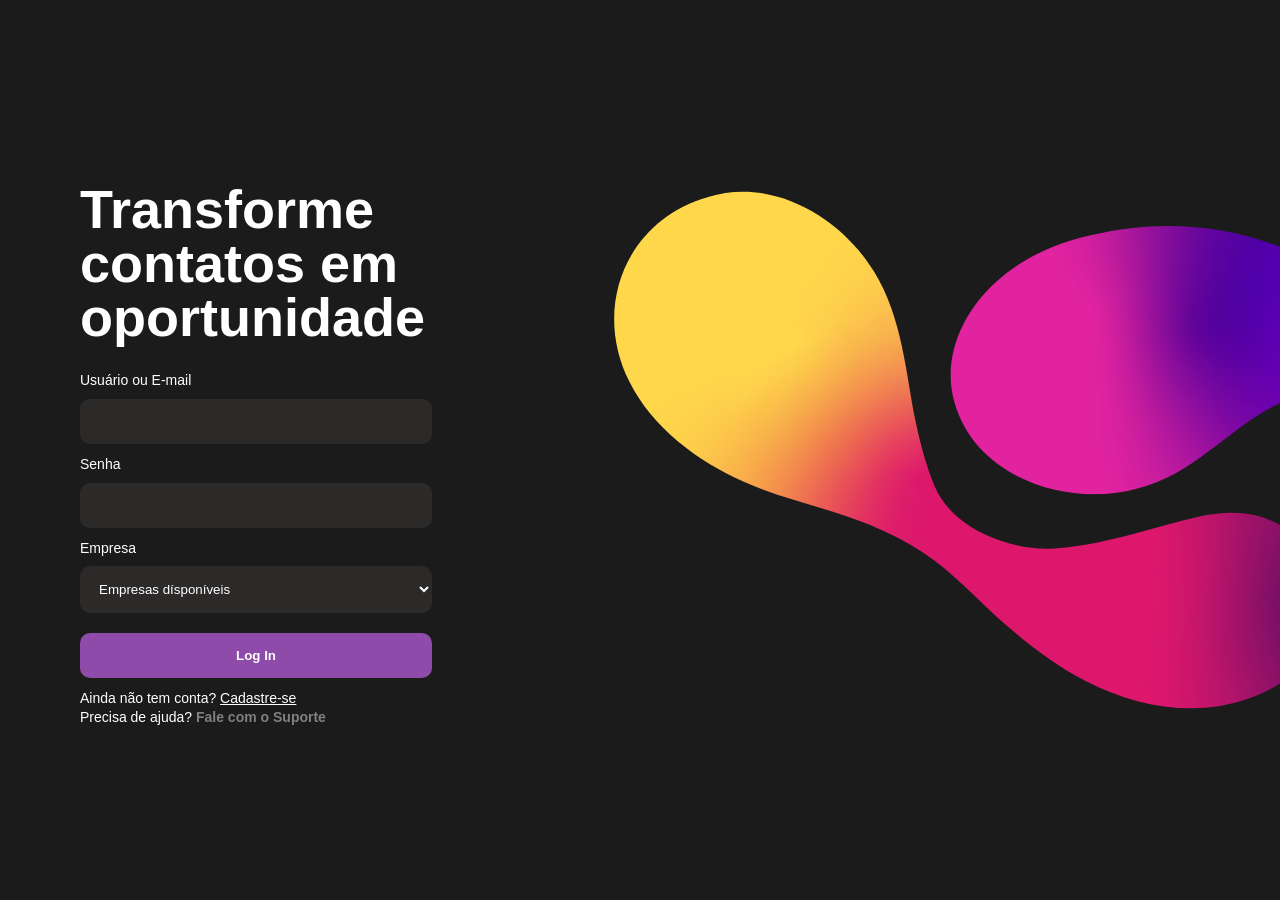
<file: codigo-fonte/pages/index.html>
<!DOCTYPE html>
<html>
    <head>
        <meta charset="utf-8">
        <meta name="viewport" content="width=device-width, initial-scale=1.0">
        <title>LeadFlow</title>
        <meta name="description" content="CRM para micro e pequenos empreendedores">
        <meta name="author" content="Lucas Toth e Hylbert Honorato">
        <meta name="keyword" content="crm, lead, vendas">
        <link rel="stylesheet" href="../styles/base.css">
        <link rel="stylesheet" href="../styles/components.css">
        <link rel="stylesheet" href="../styles/pages.css">
        <link rel="stylesheet" href="../styles/responsive.css">
        <script src="../scripts/login.js" defer></script>
        <script src="../scripts/suporte.js" defer></script>
    </head>

    <body>
            <div class="login_container">
                <h1>Transforme
                    contatos em
                    oportunidade</h1> <br>
                <br>
                <label>Usuário ou E-mail</label> <br>
                <input class="form_field" type="text" id="loginUsuario" maxlength="30" required>
                
                <label>Senha</label> <br>
                <input class="form_field" type="password" id="loginSenha" maxlength="20" required> 

                <label>Empresa</label><br>
                <select id="selectEmpresa" class="form_field" required>
                    <option value="" disabled selected hidden>Empresas dísponíveis</option>
                    <option>LeadFlow</option>
                </select>
                
                <button class="login_button" onclick="login()">Log In</button>    

                <p class="cadastre-se">
                Ainda não tem conta? <a href="cadastro.html">Cadastre-se</a>
                </p><br>

                <p class="support_text">
                    Precisa de ajuda?
                    <span onclick="abrirModalSuporte()">
                       Fale com o Suporte
                    </span>
                </p>
                    
            </div>

            <div class="hero_container">
                <img class="hero_image" src="../assets/hero.svg" alt="Imagem do logo do LeadFlow">
            </div>

            <div id="modalSuporte" class="modal">
                <div class="modal_content">

                    <div class="support_icon">
                        💬
                    </div>

                    <h2 id="tituloSuporte">Fale com o Suporte</h2>
                    <p id="subtituloSuporte" class="modal_subtitle">
                        Envie sua dúvida, problema ou sugestão.
                    </p>

                    <label>Nome</label>
                    <input class="form_field" id="suporteNome" type="text" placeholder="Seu nome">

                    <label>E-mail</label>
                    <input class="form_field" id="suporteEmail" type="email" placeholder="Seu e-mail">

                    <label>Tipo</label>
                    <select class="form_field" id="suporteTipo">
                        <option value="">Selecione um tipo</option>
                        <option>Dúvida</option>
                        <option>Problema</option>
                        <option>Sugestão</option>
                        <option>Feedback</option>
                    </select>

                    <label>Descrição</label>
                    <textarea class="form_field" id="suporteMensagem" placeholder="Descreva sua Solicitação" maxlength="500"></textarea>

                    <span id="contadorMensagem">
                        0/500
                    </span>

                    <div class="modal_actions">
                        <button class="btn_cancelar" onclick="fecharModalSuporte()">Cancelar</button>
                        <button class="btn_enviar" onclick="enviarSuporte()">Enviar</button>
                    </div>

                </div>
            </div>

            <div id="modalFeedback" class="modal">
               <div class="modal_content">

                  <h2 id="modalFeedbackTitulo"></h2>

                  <p id="modalFeedbackMensagem"></p>

                  <button onclick="fecharModalFeedback()">
                     OK
                  </button>

                </div>
            </div>

    </body>
</html>
</file>
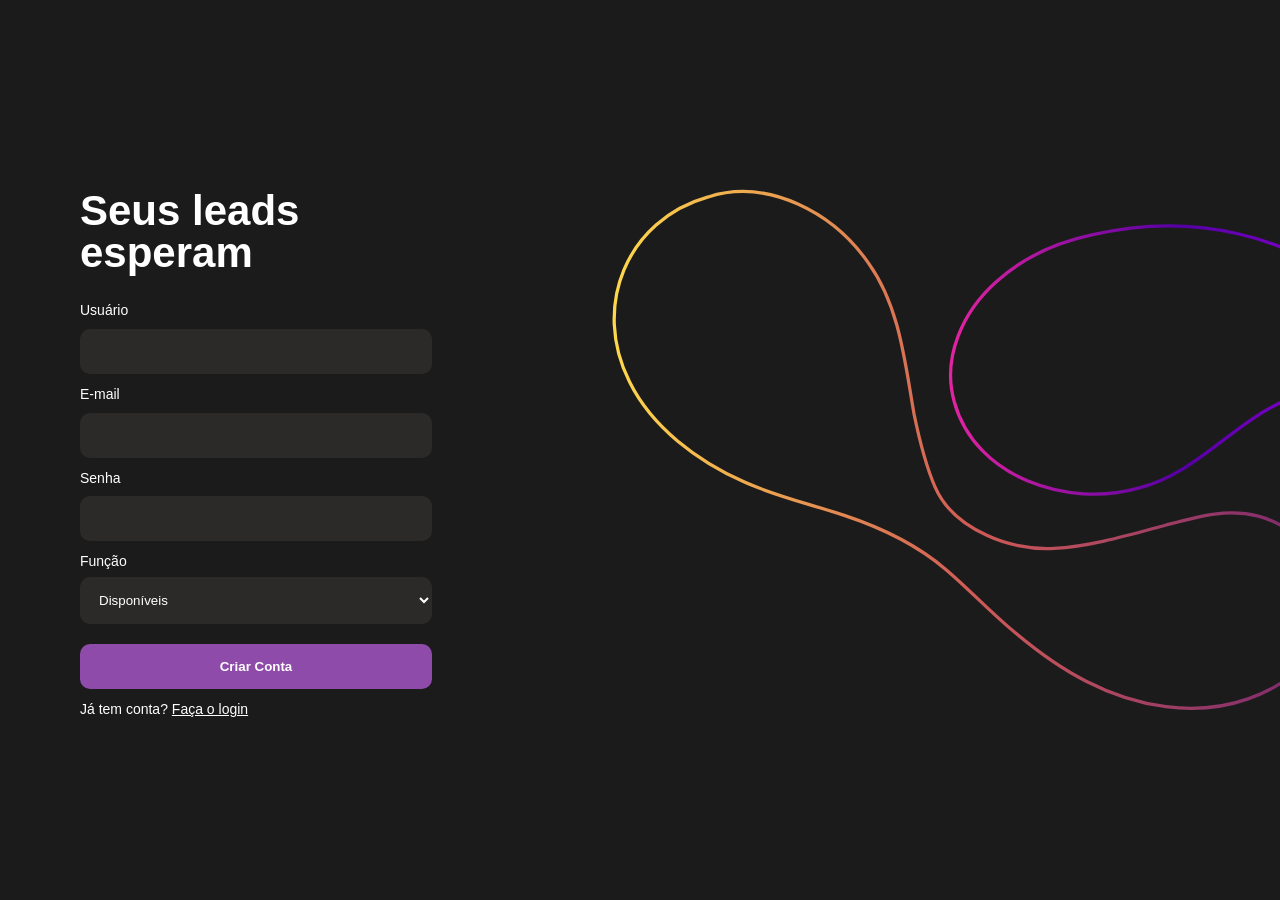
<file: codigo-fonte/pages/cadastro.html>
<!DOCTYPE html>
<html lang="pt-BR">
    <head>
        <meta charset="UTF-8">
        <meta name="viewport" content="width=device-width, initial-scale=1.0">
        <title>Cadastro LeadFlow</title>
        <link rel="stylesheet" href="../styles/base.css">
        <link rel="stylesheet" href="../styles/components.css">
        <link rel="stylesheet" href="../styles/pages.css">
        <link rel="stylesheet" href="../styles/responsive.css">
        <script src="../scripts/login.js" defer></script>
    </head>

    <body>

        <div class="login_container">
            <h1 class="cadastro_title">Seus leads esperam</h1><br><br>

            <label>Usuário</label><br>
            <input class="form_field" type="text" id="cadastroUsuario" maxlength="20">

            <label>E-mail</label><br>
            <input class="form_field" type="email" id="cadastroEmail" maxlength="30">

            <label>Senha</label><br>
            <input class="form_field" type="password" id="cadastroSenha" maxlength="20" minlength="6">

            <label>Função</label>
            <select class="form_field" id="cargo">
                <option value="" disabled selected hidden>Disponíveis</option>
                <option value="gestor">Gestor</option>
                <option value="vendedor">Vendedor</option>
                <option value="suporte">Suporte</option>
            </select>

            <div id="campoGestor" style="display: none;">
                <label>Crie uma Empresa</label><br>
                <input class="form_field" type="text" placeholder="Nome da empresa" id="empresa">
            </div>

            <button type="button" class="cadastro_button" onclick="cadastrar()">Criar Conta</button>

            <p class="entrar">
                Já tem conta? <a href="index.html">Faça o login</a>
            </p>
        </div>

        <div class="hero_container">
            <img class="hero_image" src="../assets/logo_vazada.svg" alt="Imagem do logo do LeadFlow">
        </div>

        <div id="modalFeedback" class="modal">
            <div class="modal_content">
                <h2 id="modalFeedbackTitulo"></h2>
                <p id="modalFeedbackMensagem"></p>
                <button onclick="fecharModalFeedback()">OK</button>
            </div>
        </div>
        
    </body>
</html>
</file>
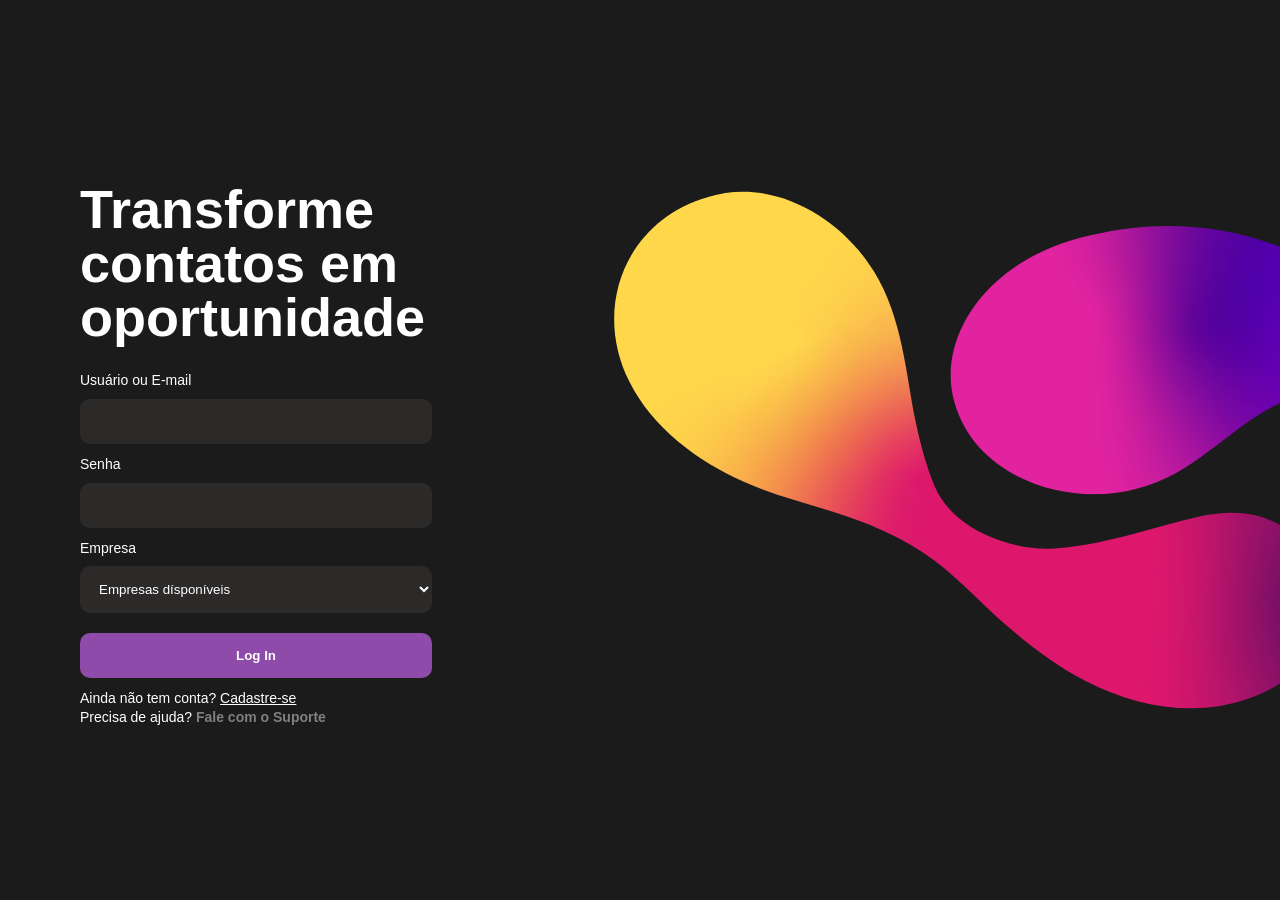
<file: codigo-fonte/pages/interacoes.html>
<!DOCTYPE html>
<html>
    <head>
        <meta charset="utf-8">
        <meta name="viewport" content="width=device-width, initial-scale=1.0">
        <title>LeadFlow — Interações</title>
        <link rel="stylesheet" href="../styles/base.css">
        <link rel="stylesheet" href="../styles/components.css">
        <link rel="stylesheet" href="../styles/pages.css">
        <link rel="stylesheet" href="../styles/responsive.css">
        <script src="../scripts/utils.js" defer></script>
        <script src="../scripts/interacoes.js" defer></script>
    </head>

    <body>
        <aside>
            <div class="logo_container">
                <img class="main_logo" src="../assets/logo_main.svg" alt="Logo LeadFlow">
            </div>

            <div class="user_options">
                <div class="user_profile">
                    <svg class="user_avatar" viewBox="0 0 48 48">
                        <path d="M20.534 24.07C20.6569 24.0175 20.7892 23.9903 20.9228 23.9898C21.0565 23.9893 21.1889 24.0156 21.3122 24.0672C21.4355 24.1188 21.5473 24.1945 21.6408 24.29C21.7344 24.3855 21.8078 24.4988 21.8568 24.6231C21.9058 24.7475 21.9294 24.8804 21.9262 25.014C21.9229 25.1477 21.8929 25.2793 21.8379 25.4011C21.7829 25.523 21.7041 25.6325 21.606 25.7234C21.508 25.8142 21.3927 25.8845 21.267 25.93C20.5985 26.1934 20.0248 26.6519 19.6205 27.2458C19.2162 27.8397 19 28.5415 19 29.26V31C19 31.2652 19.1054 31.5196 19.2929 31.7071C19.4804 31.8946 19.7348 32 20 32H28C28.2652 32 28.5196 31.8946 28.7071 31.7071C28.8946 31.5196 29 31.2652 29 31V29.353C29.0001 28.6115 28.7749 27.8874 28.3541 27.2768C27.9334 26.6662 27.337 26.1979 26.644 25.934C26.5175 25.8901 26.4012 25.8213 26.3018 25.7316C26.2024 25.6419 26.1221 25.5332 26.0655 25.4119C26.009 25.2905 25.9773 25.1591 25.9725 25.0253C25.9677 24.8916 25.9897 24.7582 26.0374 24.6331C26.0851 24.508 26.1574 24.3938 26.25 24.2972C26.3427 24.2006 26.4538 24.1235 26.5767 24.0706C26.6997 24.0177 26.832 23.9901 26.9659 23.9893C27.0998 23.9885 27.2324 24.0146 27.356 24.066C28.4276 24.4742 29.3499 25.1983 30.0006 26.1425C30.6514 27.0867 30.9999 28.2063 31 29.353V31C31 31.7956 30.6839 32.5587 30.1213 33.1213C29.5587 33.6839 28.7956 34 28 34H20C19.2044 34 18.4413 33.6839 17.8787 33.1213C17.3161 32.5587 17 31.7956 17 31V29.26C17.0001 28.1402 17.3373 27.0463 17.9676 26.1206C18.5978 25.195 19.4921 24.4805 20.534 24.07ZM24 14C25.0609 14 26.0783 14.4214 26.8284 15.1716C27.5786 15.9217 28 16.9391 28 18V20C28 21.0609 27.5786 22.0783 26.8284 22.8284C26.0783 23.5786 25.0609 24 24 24C22.9391 24 21.9217 23.5786 21.1716 22.8284C20.4214 22.0783 20 21.0609 20 20V18C20 16.9391 20.4214 15.9217 21.1716 15.1716C21.9217 14.4214 22.9391 14 24 14V14ZM24 16C23.4696 16 22.9609 16.2107 22.5858 16.5858C22.2107 16.9609 22 17.4696 22 18V20C22 20.5304 22.2107 21.0391 22.5858 21.4142C22.9609 21.7893 23.4696 22 24 22C24.5304 22 25.0391 21.7893 25.4142 21.4142C25.7893 21.0391 26 20.5304 26 20V18C26 17.4696 25.7893 16.9609 25.4142 16.5858C25.0391 16.2107 24.5304 16 24 16Z" fill="currentColor" />
                    </svg>
                </div>

                <div class="settings" onclick="abrirModalConfiguracoes()">
                    <img class="settings_icon" src="../assets/settings_icon.svg" alt="Configurações">
                </div>
            </div>

            <nav class="menu">
                <div class="menu_item" onclick="window.location.href='main.html'">
                    <img class="menu_icon" src="../assets/home_icon.svg" alt="Início">
                    <p>Início</p>
                </div>

                <div class="divider"></div>

                <div class="menu_item active_menu">
                    <img class="menu_icon" src="../assets/interactions_icon.svg" alt="Interações">
                    <p>Interações</p>
                </div>

                <div class="divider"></div>

                <div class="menu_item" id="logout" onclick="logout()">
                    <img class="menu_icon" src="../assets/logout_icon.svg" alt="Logout">
                    <p>Logout</p>
                </div>
            </nav>
        </aside>

        <main>
            <div class="main_header">
                <div class="greeting">
                    <h2>Todas as Interações</h2>
                </div>
            </div>

            <div class="search-bar">
                <div class="search_input_wrapper">
                    <img src="../assets/search_icon.svg" class="search_icon" alt="Buscar">
                    <input type="text" id="search_input" placeholder="Procurar Interação">
                </div>
            </div>

            <div class="main_dashboard">
                <table class="clients_table">
                    <thead>
                        <tr>
                            <th>
                                <label class="checkbox">
                                    <input type="checkbox" id="select_all_interacoes" class="checkbox_input">
                                    <span class="checkbox_custom"></span>
                                </label>
                            </th>
                            <th class="sortable" data-sort="titulo">Interação</th>
                            <th class="sortable" data-sort="cliente">Cliente</th>
                            <th class="sortable" data-sort="data">Data</th>
                            <th class="sortable" data-sort="canal">Canal</th>
                            <th>Descrição</th>
                            <th></th>
                        </tr>
                    </thead>
                    <tbody id="table_body_interacoes"></tbody>
                </table>
            </div>
        </main>

        <!-- MODAIS REUTILIZADOS -->
        <div id="modalFeedback" class="modal">
            <div class="modal_content">
                <h2 id="modalFeedbackTitulo"></h2>
                <p id="modalFeedbackMensagem"></p>
                <button onclick="fecharModalFeedback()">OK</button>
            </div>
        </div>

        <div id="modalConfiguracoes" class="modal">
            <div class="modal_content">
                <h2>Configurações</h2>
                <button onclick="abrirModalSenha()">Alterar Senha</button>
                <button onclick="excluirConta()">Excluir Conta</button>
                <button onclick="fecharModalConfiguracoes()">Fechar</button>
            </div>
        </div>

        <div id="modalSenha" class="modal">
            <div class="modal_content">
                <h2>Alterar Senha</h2>
                <input type="password" id="senhaAtual" placeholder="Senha Atual">
                <input type="password" id="novaSenha" placeholder="Nova senha">
                <input type="password" id="confirmarSenha" placeholder="Confirmar nova senha">
                <button onclick="alterarSenha()">Salvar</button>
                <button onclick="fecharModalSenha()">Cancelar</button>
            </div>
        </div>

        <div id="modalConfirmarConta" class="modal">
            <div class="modal_content">
                <h2>Excluir conta?</h2>
                <p>Esta ação não pode ser desfeita.</p>
                <button id="btnConfirmarExcluirConta" onclick="confirmarExclusaoConta()">Excluir</button>
                <button onclick="fecharModalConfirmarConta()">Cancelar</button>
            </div>
        </div>

        <div id="modalVerInteracao" class="modal">
            <div class="modal_content">
                <div class="cliente_view_header">
                    <h2 id="interacaoModalTitulo"></h2>
                    <button class="modal_close_btn" onclick="fecharModalVerInteracao()">✕</button>
                </div>
                <div class="cliente_view_meta">
                    <span class="muted" id="interacaoModalCanal"></span>
                    <span class="muted">•</span>
                    <span class="muted" id="interacaoModalData"></span>
                </div>
                <div class="cliente_view_descricao">
                    <p id="interacaoModalDescricao"></p>
                </div>
                <div class="cliente_view_actions">
                    <button class="btn_danger" onclick="excluirInteracaoAtual()">Excluir Interação</button>
                    <button class="btn_purple" onclick="abrirEdicaoInteracao()">Editar Interação</button>
                    <button class="btn_purple" onclick="fecharModalVerInteracao()">Voltar</button>
                </div>
            </div>
        </div>

        <div id="modalConfirmarInteracao" class="modal">
            <div class="modal_content">
                <h2>Excluir interação?</h2>
                <p>Esta ação não pode ser desfeita.</p>
                <button id="btnConfirmarExcluirInteracao" onclick="confirmarExclusaoInteracao()">Excluir</button>
                <button onclick="fecharModalConfirmarInteracao()">Cancelar</button>
            </div>
        </div>

        <div id="modalEditarInteracao" class="modal">
            <div class="modal_content">
                <h2>Editar Interação</h2>
                <input type="text" id="editInteracaoTitulo" placeholder="Título">
                <div class="modal_field">
                    <label>Canal</label>
                    <div class="select_wrapper">
                        <select id="editInteracaoCanal">
                            <option value="whats">WhatsApp</option>
                            <option value="telefone">Telefone</option>
                            <option value="email">E-mail</option>
                            <option value="pessoalmente">Pessoalmente</option>
                        </select>
                    </div>
                </div>
                <div class="modal_field">
                    <label>Data</label>
                    <div class="date_selects">
                        <div class="select_wrapper"><select id="diaEditInteracao"></select></div>
                        <div class="select_wrapper"><select id="mesEditInteracao"></select></div>
                        <div class="select_wrapper"><select id="anoEditInteracao"></select></div>
                    </div>
                </div>
                <textarea id="editInteracaoDescricao" placeholder="Descrição"></textarea>
                <button onclick="salvarEdicaoInteracao()">Salvar</button>
                <button onclick="fecharModalEditarInteracao()">Cancelar</button>
            </div>
        </div>

    </body>
</html>
</file>
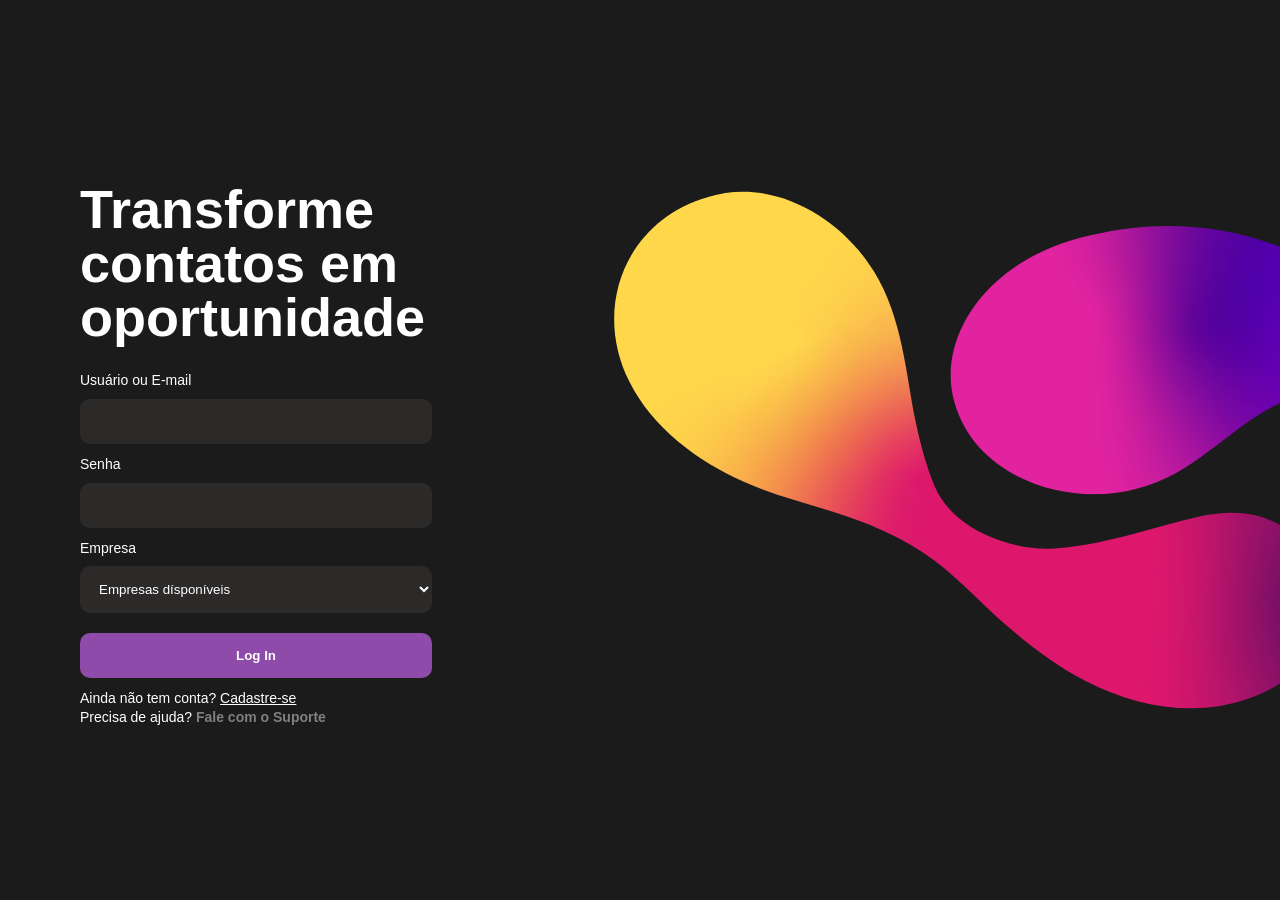
<file: codigo-fonte/pages/main.html>
<!DOCTYPE html>
<html>
    <head>
        <meta charset="utf-8">
        <meta name="viewport" content="width=device-width, initial-scale=1.0">
        <title>LeadFlow</title>
        <meta name="description" content="CRM para micro e pequenos empreendedores">
        <meta name="author" content="Lucas Toth e Hylbert Honorato">
        <meta name="keyword" content="crm, lead, vendas">
        <link rel="stylesheet" href="../styles/base.css">
        <link rel="stylesheet" href="../styles/components.css">
        <link rel="stylesheet" href="../styles/pages.css">
        <link rel="stylesheet" href="../styles/responsive.css">
        <script src="../scripts/dashboard.js" defer></script>
        <script src="../scripts/utils.js" defer></script>
    </head>

    <body>
            <aside>
                <div class="logo_container">
                    <img class="main_logo" src="../assets/logo_main.svg" alt="Imagem do logo do LeadFlow">
                </div>

                <div class="user_options">
                    <div class="user_profile">
                            <svg class="user_avatar" viewBox="0 0 48 48">
                                <path d="M20.534 24.07C20.6569 24.0175 20.7892 23.9903 20.9228 23.9898C21.0565 23.9893 21.1889 24.0156 21.3122 24.0672C21.4355 24.1188 21.5473 24.1945 21.6408 24.29C21.7344 24.3855 21.8078 24.4988 21.8568 24.6231C21.9058 24.7475 21.9294 24.8804 21.9262 25.014C21.9229 25.1477 21.8929 25.2793 21.8379 25.4011C21.7829 25.523 21.7041 25.6325 21.606 25.7234C21.508 25.8142 21.3927 25.8845 21.267 25.93C20.5985 26.1934 20.0248 26.6519 19.6205 27.2458C19.2162 27.8397 19 28.5415 19 29.26V31C19 31.2652 19.1054 31.5196 19.2929 31.7071C19.4804 31.8946 19.7348 32 20 32H28C28.2652 32 28.5196 31.8946 28.7071 31.7071C28.8946 31.5196 29 31.2652 29 31V29.353C29.0001 28.6115 28.7749 27.8874 28.3541 27.2768C27.9334 26.6662 27.337 26.1979 26.644 25.934C26.5175 25.8901 26.4012 25.8213 26.3018 25.7316C26.2024 25.6419 26.1221 25.5332 26.0655 25.4119C26.009 25.2905 25.9773 25.1591 25.9725 25.0253C25.9677 24.8916 25.9897 24.7582 26.0374 24.6331C26.0851 24.508 26.1574 24.3938 26.25 24.2972C26.3427 24.2006 26.4538 24.1235 26.5767 24.0706C26.6997 24.0177 26.832 23.9901 26.9659 23.9893C27.0998 23.9885 27.2324 24.0146 27.356 24.066C28.4276 24.4742 29.3499 25.1983 30.0006 26.1425C30.6514 27.0867 30.9999 28.2063 31 29.353V31C31 31.7956 30.6839 32.5587 30.1213 33.1213C29.5587 33.6839 28.7956 34 28 34H20C19.2044 34 18.4413 33.6839 17.8787 33.1213C17.3161 32.5587 17 31.7956 17 31V29.26C17.0001 28.1402 17.3373 27.0463 17.9676 26.1206C18.5978 25.195 19.4921 24.4805 20.534 24.07ZM24 14C25.0609 14 26.0783 14.4214 26.8284 15.1716C27.5786 15.9217 28 16.9391 28 18V20C28 21.0609 27.5786 22.0783 26.8284 22.8284C26.0783 23.5786 25.0609 24 24 24C22.9391 24 21.9217 23.5786 21.1716 22.8284C20.4214 22.0783 20 21.0609 20 20V18C20 16.9391 20.4214 15.9217 21.1716 15.1716C21.9217 14.4214 22.9391 14 24 14V14ZM24 16C23.4696 16 22.9609 16.2107 22.5858 16.5858C22.2107 16.9609 22 17.4696 22 18V20C22 20.5304 22.2107 21.0391 22.5858 21.4142C22.9609 21.7893 23.4696 22 24 22C24.5304 22 25.0391 21.7893 25.4142 21.4142C25.7893 21.0391 26 20.5304 26 20V18C26 17.4696 25.7893 16.9609 25.4142 16.5858C25.0391 16.2107 24.5304 16 24 16Z" fill="currentColor" />
                             </svg>
                    </div>

                    <div class="settings" onclick="abrirModalConfiguracoes()">
                        <img class="settings_icon" src="../assets/settings_icon.svg" alt="Ícone de Configurações">
                    </div>

                </div>

                <nav class="menu">
                    <div class="menu_item">
                        <img class="menu_icon" src="../assets/home_icon.svg" alt="Ícone do Início">
                        <p>Início</p>
                    </div>

                    <div class="divider"></div>
                    
                    <div class="menu_item" onclick="window.location.href='interacoes.html'">
                        <img class="menu_icon" src="../assets/interactions_icon.svg" alt="Ícone de Interações">
                        <p>Interações</p>
                    </div>
                    
                    <div class="divider"></div>

                    <div class="menu_item" id="logout" onclick="logout()">
                        <img class="menu_icon" src="../assets/logout_icon.svg" alt="Ícone de Logout">
                        <p>Logout</p>
                    </div>
                    
                </nav>
            </aside>

            <main>
                <div class="main_header">
                    
                    <div class="greeting">
                        <h2 id="mensagemUsuario">Boa tarde, Usuário</h2>
                    </div>
                    
                    <div class="header_cards">

                        <div class="card">                    
                            <p class="card_label">Total de Clientes</p>
                            <h4 id="total_clientes"></h4>
                        </div>
                        
                        <div class="card">
                            <p class="card_label">Total de Interações</p>
                            <h4 id="total_interacoes">--</h4>
                        </div>
                        
                    </div>

                </div>

                <div class="top-bar">
                    <div class="filters_bar">
                            <div class="filters">
                                <button class="filter active" data-filter="all">Todos</button>
                                <button class="filter" data-filter="lead">Lead</button>
                                <button class="filter" data-filter="negociacao">Negociação</button>
                                <button class="filter" data-filter="ativo">Ativo</button>
                                <button class="filter" data-filter="concluido">Concluído</button>
                                <button class="filter" data-filter="perdido">Perdido</button>
                            </div>

                            
                            <button  class="btn_new_client" onclick="abrirModal()">
                                  Novo Cliente
                            </button>

                        </div>

                </div>

                <div id="modalCliente" class="modal">

                    <div class="modal_content">

                        <h2>Novo Cliente</h2>

                        <input type="text" id="nome" placeholder="Nome">

                        <div class="modal_field">
                            <label>Data</label>
                            <div class="date_selects">
                                <div class="select_wrapper">
                                    <select id="diaCadastro"></select>
                                </div>
                                <div class="select_wrapper">
                                    <select id="mesCadastro"></select>
                                </div>
                                <div class="select_wrapper">
                                    <select id="anoCadastro"></select>
                                </div>
                            </div>
                        </div>

                        <div class="modal_field">
                            <label>Status</label>
                            <div class="select_wrapper">
                                <select id="statusCadastro" class="status badge lead">
                                    <option value="lead">Lead</option>
                                    <option value="negociacao">Negociação</option>
                                    <option value="ativo">Ativo</option>
                                    <option value="concluido">Concluído</option>
                                    <option value="perdido">Perdido</option>
                                </select>
                            </div>
                        </div>

                        <textarea id="descricaoCadastro" placeholder="Descrição"></textarea>

                        <button onclick="cadastrarCliente()">
                            Criar Cliente
                        </button>

                        <button onclick="fecharModal()">
                            Cancelar
                        </button>

                    </div>

                </div>

                <div id="crudModal" class="modal">
                    <div class="modal_content">

                        <h2 id="tituloModal"></h2>

                        <div class="modal_field">
                            <label>Status</label>
                            <div class="select_wrapper">
                                <select id="statusCrud" class="status badge lead">
                                    <option value="lead">Lead</option>
                                    <option value="negociacao">Negociação</option>
                                    <option value="ativo">Ativo</option>
                                    <option value="concluido">Concluído</option>
                                    <option value="perdido">Perdido</option>
                                </select>
                            </div>
                        </div>

                        <div class="modal_field">
                            <label>Data</label>
                            <div class="date_selects">
                                <div class="select_wrapper">
                                    <select id="diaCrud"></select>
                                </div>
                                <div class="select_wrapper">
                                    <select id="mesCrud"></select>
                                </div>
                                <div class="select_wrapper">
                                    <select id="anoCrud"></select>
                                </div>
                            </div>
                        </div>

                        <div class="modal_field">
                            <label>Descrição</label>
                            <textarea id="descricaoCrud" placeholder="Descrição"></textarea>
                        </div>

                        <button onclick="salvarAlteracoes()">Salvar</button>
                        <button onclick="excluirClienteAtual()">Excluir</button>
                        <button onclick="fecharCrudModal()">Fechar</button>

                    </div>
                </div>

                <div id="modalSenha" class="modal">
                    <div class="modal_content">

                        <h2>Alterar Senha</h2>

                        <input type="password" id="senhaAtual" placeholder="Senha Atual">

                        <input type="password" id="novaSenha" placeholder="Nova senha">

                        <input type="password" id="confirmarSenha" placeholder="Confirmar nova senha">

                        <button onclick="alterarSenha()">
                            Salvar
                        </button>

                        <button onclick="fecharModalSenha()">
                            Cancelar
                        </button>

                    </div>
                </div>

                <div id="modalConfiguracoes" class="modal">
                    <div class="modal_content">
                        <h2>Configurações</h2>
                        <button onclick="abrirModalSenha()">Alterar Senha</button>
                        <button onclick="excluirConta()">Excluir Conta</button>
                        <button onclick="fecharModalConfiguracoes()">Fechar</button>
                    </div>
                </div>

                <div class="search-bar">
                        <div class="search_input_wrapper">
                        <img src="../assets/search_icon.svg" class="search_icon" alt="Buscar">
                        <input 
                            type="text" 
                            id="search_input" 
                            placeholder="Pesquisar Cliente"
                        >
                    </div>
                </div>

                <div class="main_dashboard">                    
                    <table class="clients_table">

                        <thead>
                            <tr>
                                <th>
                                    <label class="checkbox">
                                        <input type="checkbox" id="select_all" class="checkbox_input">
                                        <span class="checkbox_custom"></span>
                                    </label>
                                </th>
                                <th class="sortable" data-sort="name">Cliente</th>
                                <th class="sortable" data-sort="id">ID</th>
                                <th>Descrição</th>
                                <th class="sortable" data-sort="date">Data</th>
                                <th class="sortable" data-sort="status">Status</th>
                                <th></th>
                            </tr>
                        </thead>

                        <tbody id="table_body">

                        </tbody>

                    </table>


                </div>
            </main>


        <div id="modalConfirmar" class="modal">
            <div class="modal_content">
                <h2>Excluir cliente?</h2>
                <p>Esta ação não pode ser desfeita.</p>
                <button id="btnConfirmarExcluir" onclick="confirmarExclusao()">Excluir</button>
                <button onclick="fecharModalConfirmar()">Cancelar</button>
            </div>
        </div>

        <div id="modalFeedback" class="modal">
            <div class="modal_content">
                <h2 id="modalFeedbackTitulo"></h2>
                <p id="modalFeedbackMensagem"></p>
                <button onclick="fecharModalFeedback()">OK</button>
            </div>
        </div>

        <div id="modalConfirmarConta" class="modal">
            <div class="modal_content">
                <h2>Excluir conta?</h2>
                <p>Esta ação não pode ser desfeita.</p>
                <button id="btnConfirmarExcluirConta" onclick="confirmarExclusaoConta()">Excluir</button>
                <button onclick="fecharModalConfirmarConta()">Cancelar</button>
            </div>
        </div>

        <div id="modalVerCliente" class="modal">
            <div class="modal_content">

                <div class="cliente_view_header">
                    <h2 id="clienteModalNome"></h2>
                    <button class="modal_close_btn" onclick="fecharModalVerCliente()">✕</button>
                </div>

                <div class="cliente_view_meta">
                    <span id="clienteModalStatus" class="status badge"></span>
                    <span class="muted" id="clienteModalData"></span>
                </div>

                <div class="cliente_view_body">

                    <div class="cliente_view_descricao">
                        <p id="clienteModalDescricao"></p>
                    </div>

                    <div class="cliente_view_interacoes">
                        <table class="clients_table">
                            <thead>
                                <tr>
                                    <th>Interação</th>
                                    <th>Canal</th>
                                    <th>Data</th>
                                    <th></th>
                                </tr>
                            </thead>
                            <tbody id="interacoesBody"></tbody>
                        </table>
                    </div>

                </div>

                <div class="cliente_view_actions">
                    <button class="btn_danger" onclick="excluirDoModalCliente()">Excluir Cliente</button>
                    <button class="btn_purple" onclick="abrirEdicaoDeModalCliente()">Editar Cliente</button>
                    <button class="btn_purple" onclick="abrirModalNovaInteracao()">Nova Interação</button>
                </div>

            </div>
        </div>

        <!-- MODAL NOVA INTERAÇÃO -->
        <div id="modalNovaInteracao" class="modal">
            <div class="modal_content">

                <h2>Nova Interação</h2>

                <input type="text" id="interacaoTitulo" placeholder="Título">

                <div class="modal_field">
                    <label>Canal</label>
                    <div class="select_wrapper">
                        <select id="interacaoCanal">
                            <option value="whats">WhatsApp</option>
                            <option value="telefone">Telefone</option>
                            <option value="email">E-mail</option>
                            <option value="pessoalmente">Pessoalmente</option>
                        </select>
                    </div>
                </div>

                <div class="modal_field">
                    <label>Data</label>
                    <div class="date_selects">
                        <div class="select_wrapper"><select id="diaInteracao"></select></div>
                        <div class="select_wrapper"><select id="mesInteracao"></select></div>
                        <div class="select_wrapper"><select id="anoInteracao"></select></div>
                    </div>
                </div>

                <textarea id="interacaoDescricao" placeholder="Descrição"></textarea>

                <button onclick="cadastrarInteracao()">Cadastrar</button>
                <button onclick="fecharModalNovaInteracao()">Cancelar</button>

            </div>
        </div>

        <!-- MODAL VER INTERAÇÃO -->
        <div id="modalVerInteracao" class="modal">
            <div class="modal_content">

                <div class="cliente_view_header">
                    <h2 id="interacaoModalTitulo"></h2>
                    <button class="modal_close_btn" onclick="fecharModalVerInteracao()">✕</button>
                </div>

                <div class="cliente_view_meta">
                    <span class="muted" id="interacaoModalCanal"></span>
                    <span class="muted">•</span>
                    <span class="muted" id="interacaoModalData"></span>
                </div>

                <div class="cliente_view_descricao">
                    <p id="interacaoModalDescricao"></p>
                </div>

                <div class="cliente_view_actions">
                    <button class="btn_danger" onclick="excluirInteracaoAtual()">Excluir Interação</button>
                    <button class="btn_purple" onclick="abrirEdicaoInteracao()">Editar Interação</button>
                    <button class="btn_purple" onclick="fecharModalVerInteracao()">Voltar</button>
                </div>

            </div>
        </div>

        <!-- MODAL EDITAR INTERAÇÃO -->
        <div id="modalEditarInteracao" class="modal">
            <div class="modal_content">

                <h2>Editar Interação</h2>

                <input type="text" id="editInteracaoTitulo" placeholder="Título">

                <div class="modal_field">
                    <label>Canal</label>
                    <div class="select_wrapper">
                        <select id="editInteracaoCanal">
                            <option value="whats">WhatsApp</option>
                            <option value="telefone">Telefone</option>
                            <option value="email">E-mail</option>
                            <option value="pessoalmente">Pessoalmente</option>
                        </select>
                    </div>
                </div>

                <div class="modal_field">
                    <label>Data</label>
                    <div class="date_selects">
                        <div class="select_wrapper"><select id="diaEditInteracao"></select></div>
                        <div class="select_wrapper"><select id="mesEditInteracao"></select></div>
                        <div class="select_wrapper"><select id="anoEditInteracao"></select></div>
                    </div>
                </div>

                <textarea id="editInteracaoDescricao" placeholder="Descrição"></textarea>

                <button onclick="salvarEdicaoInteracao()">Salvar</button>
                <button onclick="fecharModalEditarInteracao()">Cancelar</button>

            </div>
        </div>

        <!-- MODAL CONFIRMAR EXCLUSÃO INTERAÇÃO -->
        <div id="modalConfirmarInteracao" class="modal">
            <div class="modal_content">
                <h2>Excluir interação?</h2>
                <p>Esta ação não pode ser desfeita.</p>
                <button id="btnConfirmarExcluirInteracao" onclick="confirmarExclusaoInteracao()">Excluir</button>
                <button onclick="fecharModalConfirmarInteracao()">Cancelar</button>
            </div>
        </div>

    </body>
</html>
</file>
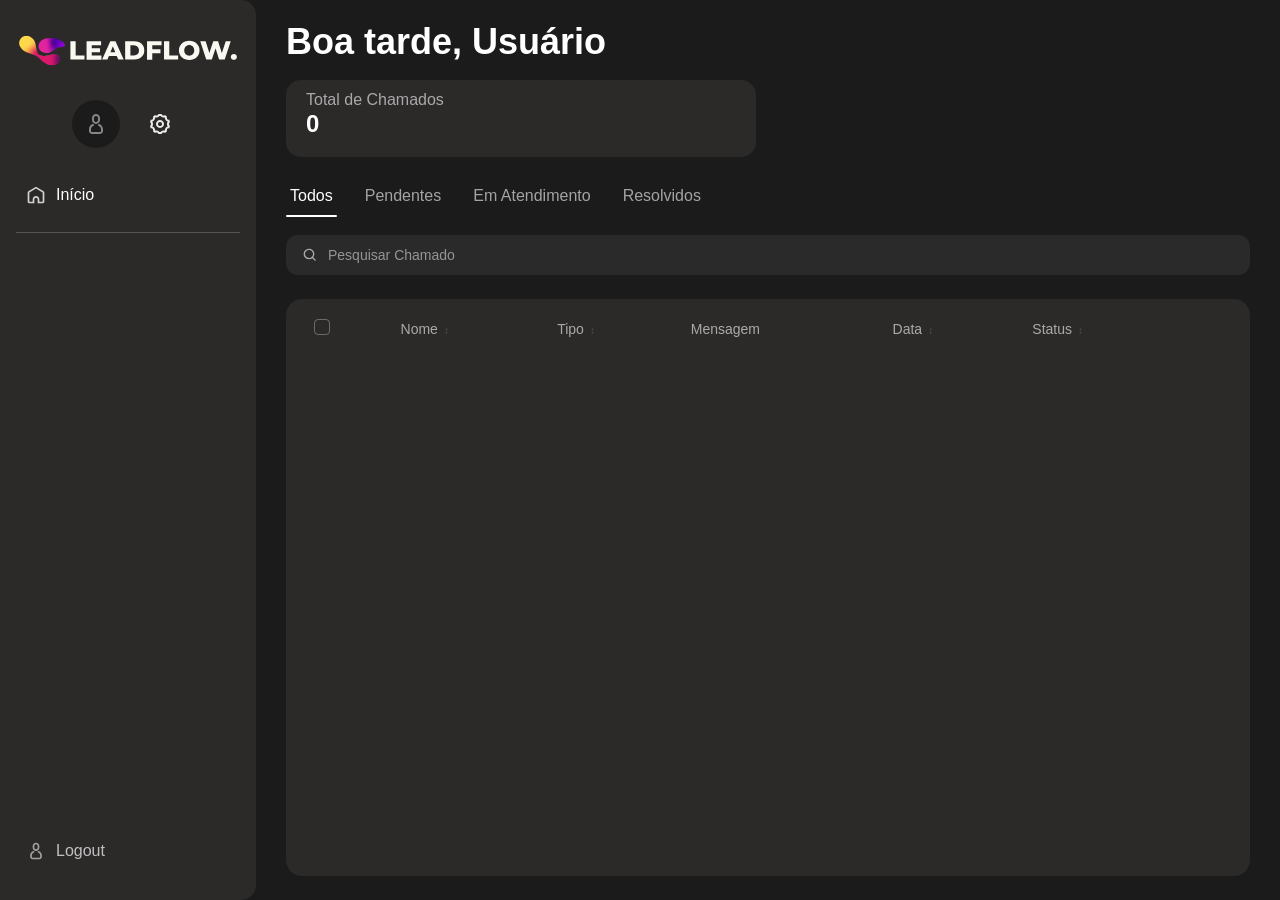
<file: codigo-fonte/pages/suporte.html>
<!DOCTYPE html>
<html>
    <head>
        <meta charset="utf-8">
        <meta name="viewport" content="width=device-width, initial-scale=1.0">
        <title>LeadFlow</title>
        <meta name="description" content="CRM para micro e pequenos empreendedores">
        <meta name="author" content="Lucas Toth e Hylbert Honorato">
        <meta name="keyword" content="crm, lead, vendas">
        <link rel="stylesheet" href="../styles/base.css">
        <link rel="stylesheet" href="../styles/components.css">
        <link rel="stylesheet" href="../styles/pages.css">
        <link rel="stylesheet" href="../styles/responsive.css">
        <script src="../scripts/suporte.js" defer></script>
        <script src="../scripts/utils_suporte.js" defer></script>
    </head>

    <body>
            <aside>
                <div class="logo_container">
                    <img class="main_logo" src="../assets/logo_main.svg" alt="Imagem do logo do LeadFlow">
                </div>

                <div class="user_options">
                    <div class="user_profile">
                            <svg class="user_avatar" viewBox="0 0 48 48">
                                <path d="M20.534 24.07C20.6569 24.0175 20.7892 23.9903 20.9228 23.9898C21.0565 23.9893 21.1889 24.0156 21.3122 24.0672C21.4355 24.1188 21.5473 24.1945 21.6408 24.29C21.7344 24.3855 21.8078 24.4988 21.8568 24.6231C21.9058 24.7475 21.9294 24.8804 21.9262 25.014C21.9229 25.1477 21.8929 25.2793 21.8379 25.4011C21.7829 25.523 21.7041 25.6325 21.606 25.7234C21.508 25.8142 21.3927 25.8845 21.267 25.93C20.5985 26.1934 20.0248 26.6519 19.6205 27.2458C19.2162 27.8397 19 28.5415 19 29.26V31C19 31.2652 19.1054 31.5196 19.2929 31.7071C19.4804 31.8946 19.7348 32 20 32H28C28.2652 32 28.5196 31.8946 28.7071 31.7071C28.8946 31.5196 29 31.2652 29 31V29.353C29.0001 28.6115 28.7749 27.8874 28.3541 27.2768C27.9334 26.6662 27.337 26.1979 26.644 25.934C26.5175 25.8901 26.4012 25.8213 26.3018 25.7316C26.2024 25.6419 26.1221 25.5332 26.0655 25.4119C26.009 25.2905 25.9773 25.1591 25.9725 25.0253C25.9677 24.8916 25.9897 24.7582 26.0374 24.6331C26.0851 24.508 26.1574 24.3938 26.25 24.2972C26.3427 24.2006 26.4538 24.1235 26.5767 24.0706C26.6997 24.0177 26.832 23.9901 26.9659 23.9893C27.0998 23.9885 27.2324 24.0146 27.356 24.066C28.4276 24.4742 29.3499 25.1983 30.0006 26.1425C30.6514 27.0867 30.9999 28.2063 31 29.353V31C31 31.7956 30.6839 32.5587 30.1213 33.1213C29.5587 33.6839 28.7956 34 28 34H20C19.2044 34 18.4413 33.6839 17.8787 33.1213C17.3161 32.5587 17 31.7956 17 31V29.26C17.0001 28.1402 17.3373 27.0463 17.9676 26.1206C18.5978 25.195 19.4921 24.4805 20.534 24.07ZM24 14C25.0609 14 26.0783 14.4214 26.8284 15.1716C27.5786 15.9217 28 16.9391 28 18V20C28 21.0609 27.5786 22.0783 26.8284 22.8284C26.0783 23.5786 25.0609 24 24 24C22.9391 24 21.9217 23.5786 21.1716 22.8284C20.4214 22.0783 20 21.0609 20 20V18C20 16.9391 20.4214 15.9217 21.1716 15.1716C21.9217 14.4214 22.9391 14 24 14V14ZM24 16C23.4696 16 22.9609 16.2107 22.5858 16.5858C22.2107 16.9609 22 17.4696 22 18V20C22 20.5304 22.2107 21.0391 22.5858 21.4142C22.9609 21.7893 23.4696 22 24 22C24.5304 22 25.0391 21.7893 25.4142 21.4142C25.7893 21.0391 26 20.5304 26 20V18C26 17.4696 25.7893 16.9609 25.4142 16.5858C25.0391 16.2107 24.5304 16 24 16Z" fill="currentColor" />
                             </svg>
                    </div>

                    <div class="settings" onclick="abrirModalConfiguracoes()">
                        <img class="settings_icon" src="../assets/settings_icon.svg" alt="Ícone de Configurações">
                    </div>

                </div>

                <nav class="menu">
                    <div class="menu_item">
                        <img class="menu_icon" src="../assets/home_icon.svg" alt="Ícone do Início">
                        <p>Início</p>
                    </div>

                    <div class="divider"></div>

                    <div class="menu_item" id="logout" onclick="logout()">
                        <img class="menu_icon" src="../assets/logout_icon.svg" alt="Ícone de Logout">
                        <p>Logout</p>
                    </div>
                    
                </nav>
            </aside>

            <main>
                <div class="main_header">
                    
                    <div class="greeting">
                        <h2 id="mensagemUsuario">Boa tarde, Usuário</h2>
                    </div>
                    
                    <div class="header_cards">

                        <div class="card">                    
                            <p class="card_label">Total de Chamados</p>
                            <h4 id="total_chamados"></h4>
                        </div>
                        
                    </div>

                </div>

                <div class="top-bar">
                    <div class="filters_bar">
                            <div class="filters">
                                <button class="filter active" data-filter="all">Todos</button>
                                <button class="filter" data-filter="perdido">Pendentes</button>
                                <button class="filter" data-filter="negociacao">Em Atendimento</button>
                                <button class="filter" data-filter="ativo">Resolvidos</button>
                            </div>

                        </div>

                </div>

                <div id="crudModal" class="modal">
                    <div class="modal_content">

                        <h2 id="tituloModal"></h2>

                        <div class="modal_field">
                            <label>Status</label>
                            <div class="select_wrapper">
                                <select id="statusCrud" class="status badge lead">
                                    <option value="perdido">Pendente</option>
                                    <option value="negociacao">Em Atendimento</option>
                                    <option value="ativo">Resolvido</option>
                                </select>
                            </div>
                        </div>

                        <div class="modal_field">
                            <label>Descrição da Solicitação</label>
                            <textarea id="descricaoCrud" placeholder="Descrição" readonly></textarea>
                        </div>

                        <div class="modal_field">
                            <label>Resposta do Atendimento</label>
                            <textarea id="respostaCrud" placeholder="Digite a resposta ao cliente"></textarea>
                        </div>

                        <button onclick="salvarAlteracoes()">Salvar</button>
                        <button onclick="excluirClienteAtual()">Excluir</button>
                        <button onclick="fecharCrudModal()">Fechar</button>

                    </div>
                </div>

                <div id="modalSenha" class="modal">
                    <div class="modal_content">

                        <h2>Alterar Senha</h2>

                        <input type="password" id="senhaAtual" placeholder="Senha Atual">

                        <input type="password" id="novaSenha" placeholder="Nova senha">

                        <input type="password" id="confirmarSenha" placeholder="Confirmar nova senha">

                        <button onclick="alterarSenha()">
                            Salvar
                        </button>

                        <button onclick="fecharModalSenha()">
                            Cancelar
                        </button>

                    </div>
                </div>

                <div id="modalConfiguracoes" class="modal">
                    <div class="modal_content">
                        <h2>Configurações</h2>
                        <button onclick="abrirModalSenha()">Alterar Senha</button>
                        <button onclick="excluirConta()">Excluir Conta</button>
                        <button onclick="fecharModalConfiguracoes()">Fechar</button>
                    </div>
                </div>

                <div class="search-bar">
                        <div class="search_input_wrapper">
                        <img src="../assets/search_icon.svg" class="search_icon" alt="Buscar">
                        <input 
                            type="text" 
                            id="search_input" 
                            placeholder="Pesquisar Chamado"
                        >
                    </div>
                </div>

                <div class="main_dashboard">                    
                    <table class="clients_table">

                        <thead>
                            <tr>
                                <th>
                                    <label class="checkbox">
                                        <input type="checkbox" id="select_all" class="checkbox_input">
                                        <span class="checkbox_custom"></span>
                                    </label>
                                </th>
                                <th class="sortable" data-sort="name">Nome</th>
                                <th class="sortable" data-sort="tipo">Tipo</th>
                                <th>Mensagem</th>
                                <th class="sortable" data-sort="date">Data</th>
                                <th class="sortable" data-sort="status">Status</th>
                                <th></th>
                            </tr>
                        </thead>

                        <tbody id="table_body">

                        </tbody>

                    </table>


                </div>
            </main>


        <div id="modalConfirmar" class="modal">
            <div class="modal_content">
                <h2>Excluir cliente?</h2>
                <p>Esta ação não pode ser desfeita.</p>
                <button id="btnConfirmarExcluir" onclick="confirmarExclusao()">Excluir</button>
                <button onclick="fecharModalConfirmar()">Cancelar</button>
            </div>
        </div>

        <div id="modalFeedback" class="modal">
            <div class="modal_content">
                <h2 id="modalFeedbackTitulo"></h2>
                <p id="modalFeedbackMensagem"></p>
                <button onclick="fecharModalFeedback()">OK</button>
            </div>
        </div>

        <div id="modalConfirmarConta" class="modal">
            <div class="modal_content">
                <h2>Excluir conta?</h2>
                <p>Esta ação não pode ser desfeita.</p>
                <button id="btnConfirmarExcluirConta" onclick="confirmarExclusaoConta()">Excluir</button>
                <button onclick="fecharModalConfirmarConta()">Cancelar</button>
            </div>
        </div>

        <div id="modalVerCliente" class="modal">
            <div class="modal_content">

                <div class="cliente_view_header">
                    <h2 id="clienteModalNome"></h2>
                    <button class="modal_close_btn" onclick="fecharModalVerCliente()">✕</button>
                </div>

                <div class="cliente_view_meta">
                    <span id="clienteModalStatus" class="status badge"></span>
                    <span class="muted" id="clienteModalData"></span>
                </div>

                <div class="cliente_view_body">

                    <div class="cliente_view_descricao">
                        <label class="title_input">Descrição da Solicitação</label>
                        <div class="descricao_box">
                            <p id="clienteModalDescricao"></p>
                        </div>
                    </div>

                    <div class="cliente_view_descricao">
                        <label class="title_input">Resposta do Atendimento</label>
                        <div class="descricao_box">
                            <p id="clienteModalResposta"></p>
                        </div>
                    </div>

                </div>

                <div class="cliente_view_actions">
                    <button class="btn_danger" onclick="excluirDoModalCliente()">Excluir Chamado</button>
                    <button class="btn_purple" onclick="abrirEdicaoDeModalCliente()">Editar Chamado</button>
                    <button class="btn_purple" onclick="abrirModalNovaInteracao()">Nova Interação</button>
                </div>

            </div>
        </div>


        <!-- MODAL CONFIRMAR EXCLUSÃO INTERAÇÃO -->
        <div id="modalConfirmarInteracao" class="modal">
            <div class="modal_content">
                <h2>Excluir interação?</h2>
                <p>Esta ação não pode ser desfeita.</p>
                <button id="btnConfirmarExcluirInteracao" onclick="confirmarExclusaoInteracao()">Excluir</button>
                <button onclick="fecharModalConfirmarInteracao()">Cancelar</button>
            </div>
        </div>

    </body>
</html>
</file>
<file: codigo-fonte/styles/base.css>
* {
    box-sizing: border-box;
    margin: 0;
    padding: 0;
}

body{
    height: 100vh;
    display: flex;
    background-color: #1B1B1B;
    font-family: Montserrat, sans-serif;
    overflow: hidden; /*impede o body de scrollar */
}

.divider{
    margin: 20px 0;
    height: 1px;
    background: #FFFFFF;
    opacity: 0.20;
}

main{
    display: flex;
    flex: 1;
    flex-direction: column;
    padding: 24px 30px;
    height: 100vh;
    min-height: 0;
}

aside{
    width: 256px;
    height: 100vh;
    background-color: #2C2929;
    display: flex;
    border-radius: 0px 15px 15px 0px;
    padding: 32px 16px;
    flex-direction: column;
    justify-content: space-between;
    flex-shrink: 0;
}

h1, h2{
    font-size: clamp(28px, 5vw, 54px);
    font-weight: 900;
    line-height: 1.0;
    color: #FFFFFF;
}

.cadastro_title {
    font-size: clamp(24px, 3.5vw, 42px);
    font-weight: 900;
    line-height: 1.0;
    color: #FFFFFF;
}

label, p{
    font-size: 14px;
    line-height: 0.05;
    color: #FFFFFF;
}
</file>
<file: codigo-fonte/styles/components.css>
.form_field{
    width: 100%;
    padding: 15px;
    border-radius: 10px;
    border: none;
    margin-bottom: 20px;
    background: #2C2929;
    color: white;
}

.login_button, .cadastro_button{
    width: 100%;
    padding: 15px;
    border-radius: 10px;
    border: none;
    background: #8E4BAA;
    color: white;
    font-weight: bold;
    cursor: pointer;
    margin-bottom: 20px;
}

.login_button:hover, .cadastro_button:hover {
    width: 100%;
    padding: 15px;
    border-radius: 10px;
    border: none;
    background: #FFFFFF;
    color: #8E4BAA;
    font-weight: bold;
    cursor: pointer;
    margin-bottom: 20px;
}

.divider{
    margin: 20px 0;
    height: 1px;
    background: #FFFFFF;
    opacity: 0.20;
}

.cadastre-se, .entrar{
    font-size: 14px;
    color: #FFFFFF;
}

.cadastre-se a, .entrar a {
    color: #FFFFFF;
    text-decoration: underline;
}

/* BOTÃO CLIENTE */
.btn_new_client {
    background: #8E4BAA;
    color: white;
    border: none;
    padding: 10px 18px;
    border-radius: 10px;
    font-size: 14px;
    cursor: pointer;
    transition: 0.2s;
}

.btn_new_client:hover {
    background: #FFFFFF;
    color: #8E4BAA;
    font-weight: 700;
    transform: translateY(-1px);
}

/* BARRA DE BUSCA */
/* ÍCONE */
.search_icon {
    width: 16px;
    height: 16px;
    opacity: 0.6;
}

.search_bar {
    margin-bottom: 20px;
}

.search_input_wrapper {
    display: flex;
    align-items: center;
    background: #2A2A2A;
    border-radius: 12px;
    padding: 12px 16px;
    gap: 10px;
    transition: 0.2s;
}

.search_input_wrapper:focus-within {
    background: #333;
}

/* INPUT */
#search_input {
    background: transparent;
    border: none;
    outline: none;
    color: white;
    width: 100%;
    font-size: 14px;
}

#search_input::placeholder {
    color: rgba(255,255,255,0.5);
}

/*/////////////////////////////*/

.title_input {
    color: gray;
}

.support_text span {
    color: var(--primary-color);
    cursor: pointer;
    font-weight: 600;
    color: gray;
}

.support_text span:hover {
    text-decoration: underline;
}

.modalSuporte {
    background-color: #2A2A2A;
    border: 13px;
}
</file>
<file: codigo-fonte/styles/pages.css>
/*
--------------------
=======Login========
--------------------
*/

.login_container {
    width: 40%;
    padding: 80px;
    display: flex;
    flex-direction: column;
    justify-content: center;
}

.hero_container {
    width: 60%;
    position: relative;
    overflow: hidden;
}

.hero_image {
    position: absolute;
    top: 50%;
    left: 50%;
    transform: translate(-40%, -50%);
    height: 130%;
    max-width: auto;
}

/*
--------------------
======Cadastro======
--------------------
*/

.cadastro_container {
    position: absolute;
    top: 50%;
    left: 50%;
    transform: translate(-50%, -50%);
    background-color: #1b1b1b;
    padding: 20px;
    border-radius: 10px;
    border: 2px solid #8E4BAA
}

.logo_vazada_image {
    position: fixed;   
    top: 0;
    left: 0;
    width: 100%;
    height: 100%;
    object-fit: cover; 
    z-index: -1;
}

/*
--------------------
======Side Menu======
--------------------
*/

/* LOGO SIDEBAR*/
.logo_container{
    display: flex;
    justify-content: center;
    align-items: center;
    margin-bottom: 16px;
}


/* USER OPTIONS (topo) */
.user_options {
    display: flex;
    justify-content: center;
    align-items: center;
    gap: 16px;
    margin-bottom: 30px;
    margin-top: 15px;
}

/* BASE (todos os botões redondos) */
.user_profile,
.settings,
.notifications {
    width: 48px;
    height: 48px;
    border-radius: 50%;
    display: flex;
    align-items: center;
    justify-content: center;
}

/* AVATAR */
.user_profile {
    background: #1B1B1B;
    cursor: pointer;
}

/* OUTROS ÍCONES (com hover) */
.settings,
.notifications {
    cursor: pointer;
    transition: background 0.2s ease;
}

/* HOVER SOMENTE AQUI */
.settings:hover,
.notifications:hover {
    background: rgba(255, 255, 255, 0.08);
    transform: scale(1.05);
}

/* AJUSTE DOS ÍCONES */
.user_avatar {
    opacity: 0.7;
    transition: 0.2s;
    filter: brightness(0.7);
    color: white;
}

.user_profile:hover {
    background: rgba(255, 255, 255, 0.08);
    .user_avatar {
        opacity: 1;
        transform: scale(1.05);
    }
}

.settings_icon,
.notifications_icon {
    opacity: 0.9;
}


/* MENU */
.menu {
    display: flex;
    flex-direction: column;
    flex: 1;
}

/* ITEM */
.menu_item {
    display: flex;
    align-items: center;
    gap: 10px;
    padding: 7px 10px;
    border-radius: 10px;
    cursor: pointer;
    transition: 0.2s;
}

.menu_item p {
    color: #FFFFFF;
    font-size: 16px;
    font-weight: 500;
}

/* ÍCONE */
.menu_icon {
    width: 20px;
    height: 20px;
    opacity: 0.8;
}

/* HOVER */
.menu_item:hover {
    background: rgba(255, 255, 255, 0.05);
    p {
        font-weight: 700;
    }
}

/* DIVIDER */
.menu_item .divider {
    margin-top: 12px;
}

/* LOGOUT FIXO EMBAIXO */
.menu_item:last-child {
    margin-top: auto;
    opacity: 0.7;
}

.menu_item:last-child:hover {
    opacity: 1;
}

/*
---------
MAIN.html
---------
*/

/* TOPO */
.greeting h2 {
    font-size: 36px;
    color: #FFFFFF;
    font-weight: 700;
    font-family: Montserrat, sans-serif;
    margin-bottom: 20px;
}

/* CARDS */
.header_cards {
    display: grid;
    gap: 24px;
    grid-template-columns: 1fr 1fr;
    width: 100%;
    flex-wrap: wrap;
}

.card {
    flex: 1;
    width: 100%;
    padding: 20px;
    border-radius: 15px;
    background: #2C2929;
    transition: 0.2s;
}

/* HOVER leve */
.card:hover {
    transform: translateY(-2px);
    background: #333;
}

/* TEXTO */
.card_label {
    font-size: 16px;
    color: rgba(255, 255, 255, 0.6);
    margin-bottom: 10px;
}

.card h4 {
    font-size: 24px;
    color: #FFFFFF;
    font-weight: 700;
    line-height: 1.1;
}

/* BARRA DE FILTROS */

.filters_bar {
    display: flex;
    justify-content: space-between;
    align-items: center;
    margin: 24px 0;
}

/* GRUPO DE FILTROS */
.filters {
    display: flex;
    gap: 24px;
}

/* BOTÕES */
.filter {
    background: none;
    border: none;
    color: rgba(255,255,255,0.6);
    font-size: 16px;
    cursor: pointer;
    padding: 6px 4px;
    position: relative;
    transition: 0.2s;
}

/* HOVER */
.filter:hover {
    color: #FFFFFF;
}

/* ATIVO (linha embaixo) */
.filter.active {
    color: #FFFFFF;
}

.filter.active::after {
    content: "";
    position: absolute;
    bottom: -6px;
    left: 0;
    width: 100%;
    height: 2px;
    background: #FFFFFF;
    border-radius: 2px;
}

/* SEÇÃO DO DASHBOARD PRINCIPAL */
.main_dashboard {
    background: #2C2929;
    border-radius: 16px;
    padding: 0px 16px;
    overflow-y: auto;    /* só a tabela scrolla */
    margin-top: 24px;
    flex: 1;
    min-height: 0;
    scrollbar-width: thin;
    scrollbar-color: rgba(255,255,255,0.1) transparent;
}

/*Scrollbar braba customizada*/
/* largura */
.main_dashboard::-webkit-scrollbar {
    width: 10px;
}

/* trilho */
.main_dashboard::-webkit-scrollbar-track {
    background: transparent;
}

/* barra */
.main_dashboard::-webkit-scrollbar-thumb {
    background: rgba(255, 255, 255, 0.08);
    border-radius: 999px;
    transition: 0.2s;
    border: 3px solid transparent;
    background-clip: content-box;
}

/* hover */
.main_dashboard::-webkit-scrollbar-thumb:hover {
    background: rgba(255, 255, 255, 0.18);
}

/* TABELA */

.clients_table {
    width: 100%;
    border-collapse: collapse;
    color: white;
    font-size: 14px;
}

/* HEADER */
.clients_table thead{
    align-items: center;
}

.clients_table thead th {
    position: sticky;
    top: 0;
    background: #2C2929;
    z-index: 2;
    text-align: left;
    font-weight: 500;
    color: rgba(255,255,255,0.6);
    padding: 20px 12px;
    font-size: 14px;
}

/* LINHAS */
.table_row {
    border-top: 1px solid rgba(255,255,255,0.05);
    transition: 0.2s;
}

.table_row:hover {
    background: rgba(255,255,255,0.03);
}

/* CÉLULAS */
.clients_table td {
    padding: 14px 12px;
}

/* CLIENTE */
.client_info {
    display: flex;
    align-items: center;
    gap: 10px;
}

.checkbox {
    display: inline-flex;
    align-items: center;
    cursor: pointer;
}

/* ESCONDE O ORIGINAL */
.checkbox_input {
    display: none;
}

/* CAIXA */
.checkbox_custom {
    width: 16px;
    height: 16px;
    border: 1.5px solid rgba(255,255,255,0.3);
    border-radius: 4px;
    background: transparent;
    position: relative;
    transition: 0.2s;
}

/* HOVER */
.checkbox:hover .checkbox_custom {
    border-color: rgba(255,255,255,0.6);
}

/* CHECKED */
.checkbox_input:checked + .checkbox_custom {
    background: #8E4BAA; 
    border-color: #8E4BAA;
}

/* CHECK ICON */
.checkbox_custom::after {
    content: "";
    position: absolute;
    top: 50%;
    left: 50%;
    width: 4px;
    height: 7px;
    border: solid white;
    border-width: 0 2px 2px 0;
    transform: translate(-50%, -60%) rotate(45deg);
    opacity: 0;
    transition: 0.2s;
}

/* MOSTRA CHECK */
.checkbox_input:checked + .checkbox_custom::after {
    opacity: 1;
}

/* AVATAR */
.client_profile {
    cursor: pointer;
    width: 36px;
    height: 36px;
    border-radius: 50%;
    background: #1B1B1B;
}

/* AJUSTE DOS ÍCONES */
.client_avatar {
    opacity: 0.7;
    transition: 0.2s;
    filter: brightness(0.7);
    color: white;
}

.client_profile:hover {
    background: rgba(255, 255, 255, 0.08);
    .user_avatar {
        opacity: 1;
        transform: scale(1.05);
    }
}

.client_name {
    font-weight: 500;
    margin: 0;            /* remove a margem padrão do <p> */
    line-height: 1.2;
}

.client_role {
    font-size: 12px;
    color: rgba(255,255,255,0.5);
    display: block;       /* garante que o <span> respeite o fluxo de bloco */
    margin-top: 2px;      /* respiro mínimo entre nome e cargo */
}

/* TEXTO SECUNDÁRIO */
.muted {
    color: rgba(255,255,255,0.5);
}

/* STATUS */
.badge {
    padding: 4px 10px;
    border-radius: 999px;
    font-size: 12px;
}

/* VARIAÇÕES */
.badge.lead {
    background: rgba(255,255,255,0.1);
    color: #ccc;
}

.badge.negociacao {
    background: rgba(168,85,247,0.2);
    color: #A855F7;
}

.badge.ativo {
    background: rgba(34,197,94,0.2);
    color: #22C55E;
}

.badge.concluido {
    background: rgba(59,130,246,0.2);
    color: #3B82F6;
}

.badge.perdido {
    background: rgba(239,68,68,0.2);
    color: #EF4444;
}

/* AÇÕES */
.actions {
    text-align: right;
}

.action_btn {
    background: none;
    border: none;
    color: rgba(255,255,255,0.6);
    cursor: pointer;
}

.action_btn:hover {
    color: white;
}

/* cursor */
.sortable {
    cursor: pointer;
    position: relative;
}

/* hover */
.sortable:hover {
    color: #FFFFFF;
}

/* setinhas */
.sortable::after {
    content: "↕";
    font-size: 10px;
    margin-left: 6px;
    opacity: 0.3;
}

/* ativo */
.sortable.active::after {
    opacity: 1;
}

/* direção */
.sortable.asc::after {
    content: "↑";
}

.sortable.desc::after {
    content: "↓";
}

#cargo {
    margin-top: 15px;
}

#empresa {
    margin-top: 10px;
}

/*Criar Cliente*/
.modal {
    display: none; /* escondido */
    position: fixed;
    top: 0;
    left: 0;

    width: 100%;
    height: 100%;

    background: rgba(0, 0, 0, 0.7);

    z-index: 9999; /* importante */

    justify-content: center;
    align-items: center;
}

/*
.modal_content {
    background: #333;
    padding: 20px;
    border-radius: 10px;

    z-index: 10000;

    display: flex;
    flex-direction: column;
    gap: 10px;

    width: 400px;
}
*/

/* ==================================================================
--- MODAL NOVO CLIENTE ---------------------------------------------
================================================================== */

#modalCliente .modal_content {
    background: #1B1B1B;
    border-radius: 16px;
    padding: 40px;
    width: 500px;
    display: flex;
    flex-direction: column;
    gap: 12px;
}

#modalCliente h2 {
    font-size: 42px;
    font-weight: 700;
    color: #FFFFFF;
    text-align: center;
    margin-bottom: 8px;
}

#modalCliente label {
    font-size: 16px;
    color: #697077;
    margin-bottom: 4px;
}

#modalCliente input,
#modalCliente select,
#modalCliente textarea {
    background: #2C2929;
    border: none;
    border-radius: 8px;
    color: #FFFFFF;
    font-size: 15px;
    padding: 12px 16px;
    width: 100%;
    box-sizing: border-box;
    outline: none;
    appearance: none;
    -webkit-appearance: none;
}

#modalCliente textarea {
    height: 140px;
    resize: none;
}

#modalCliente .modal_row {
    display: grid;
    grid-template-columns: 1fr 1fr;
    gap: 16px;
}

#modalCliente .modal_field {
    display: flex;
    flex-direction: column;
    gap: 6px;
}

#modalCliente .select_wrapper {
    position: relative;
}

#modalCliente .select_wrapper::after {
    content: "▾";
    color: #697077;
    position: absolute;
    right: 14px;
    top: 50%;
    transform: translateY(-50%);
    pointer-events: none;
}

#modalCliente button:first-of-type {
    background: #8E4BAA;
    color: #FFFFFF;
    font-size: 16px;
    font-weight: 600;
    border: none;
    border-radius: 8px;
    padding: 14px;
    width: 100%;
    cursor: pointer;
    margin-top: 8px;
}

#modalCliente button:first-of-type:hover {
    background: #7a3d96;
}

#modalCliente button:last-of-type {
    display: none;
}

/* --- FIM MODAL NOVO CLIENTE ------------------------------------ */

/* ==================================================================
--- MODAL FEEDBACK -------------------------------------------------
================================================================== */

#modalFeedback .modal_content,
#modalConfirmar .modal_content,
#modalConfirmarConta .modal_content {
    background: #1B1B1B;
    border-radius: 16px;
    padding: 40px;
    width: 460px;
    display: flex;
    flex-direction: column;
    gap: 16px;
    text-align: left;
}

#modalFeedback h2,
#modalConfirmar h2,
#modalConfirmarConta h2 {
    font-size: 42px;
    font-weight: 700;
    color: #FFFFFF;
}

#modalFeedback p,
#modalConfirmar p,
#modalConfirmarConta p {
    font-size: 16px;
    color: #FFFFFF;
    line-height: 1.5;
}

#modalFeedback button,
#modalConfirmar button,
#modalConfirmarConta button {
    background: #8E4BAA;
    color: #FFFFFF;
    font-size: 16px;
    font-weight: 600;
    border: none;
    border-radius: 8px;
    padding: 14px;
    width: 100%;
    cursor: pointer;
}

#modalConfirmar #btnConfirmarExcluir,
#modalConfirmarConta #btnConfirmarExcluirConta {
    background: #AA4B4B;
}

#modalConfirmar #btnConfirmarExcluir:hover,
#modalConfirmarConta #btnConfirmarExcluirConta:hover {
    background: #8f3e3e;
}

#modalFeedback button:hover,
#modalConfirmar button:hover,
#modalConfirmarConta button:hover {
    background: #7a3d96;
}

/* --- FIM MODAL FEEDBACK ---------------------------------------- */

/* ==================================================================
--- MODAL EDITAR CLIENTE -------------------------------------------
================================================================== */

#crudModal .modal_content {
    background: #1B1B1B;
    border-radius: 16px;
    padding: 40px;
    width: 500px;
    display: flex;
    flex-direction: column;
    gap: 12px;
}

#crudModal h2 {
    font-size: 42px;
    font-weight: 700;
    color: #FFFFFF;
    text-align: center;
    margin-bottom: 8px;
}

#crudModal label {
    font-size: 16px;
    color: #697077;
    margin-bottom: 4px;
}

#crudModal input,
#crudModal select,
#crudModal textarea {
    background: #2C2929;
    border: none;
    border-radius: 8px;
    color: #FFFFFF;
    font-size: 15px;
    padding: 12px 16px;
    width: 100%;
    box-sizing: border-box;
    outline: none;
    appearance: none;
    -webkit-appearance: none;
}

#crudModal textarea {
    height: 140px;
    resize: none;
}

#crudModal .select_wrapper {
    position: relative;
}

#crudModal .select_wrapper::after {
    content: "▾";
    color: #697077;
    position: absolute;
    right: 14px;
    top: 50%;
    transform: translateY(-50%);
    pointer-events: none;
}

#crudModal button:first-of-type {
    background: #8E4BAA;
    color: #FFFFFF;
    font-size: 16px;
    font-weight: 600;
    border: none;
    border-radius: 8px;
    padding: 14px;
    width: 100%;
    cursor: pointer;
    margin-top: 8px;
}

#crudModal button:first-of-type:hover {
    background: #7a3d96;
}

#crudModal button:nth-of-type(2) {
    background: #AA4B4B;
    color: #FFFFFF;
    font-size: 16px;
    font-weight: 600;
    border: none;
    border-radius: 8px;
    padding: 14px;
    width: 100%;
    cursor: pointer;
}

#crudModal button:nth-of-type(2):hover {
    background: #8f3e3e;
}

#crudModal button:last-of-type {
    background: #2C2929;
    color: #FFFFFF;
    font-size: 16px;
    font-weight: 600;
    border: none;
    border-radius: 8px;
    padding: 14px;
    width: 100%;
    cursor: pointer;
}

#crudModal button:last-of-type:hover {
    background: #3a3737;
}

/* --- FIM MODAL EDITAR CLIENTE ---------------------------------- */

.date_selects {
    display: grid;
    grid-template-columns: 1fr 1fr 2fr;
    gap: 8px;
}

/* ==================================================================
--- MODAL CONFIGURAÇÕES --------------------------------------------
================================================================== */

#modalConfiguracoes .modal_content {
    background: #1B1B1B;
    border-radius: 16px;
    padding: 40px;
    width: 500px;
    display: flex;
    flex-direction: column;
    gap: 12px;
}

#modalConfiguracoes h2 {
    font-size: 42px;
    font-weight: 700;
    color: #FFFFFF;
    text-align: center;
    margin-bottom: 8px;
}

#modalConfiguracoes button:first-of-type {
    background: #8E4BAA;
    color: #FFFFFF;
    font-size: 16px;
    font-weight: 600;
    border: none;
    border-radius: 8px;
    padding: 14px;
    width: 100%;
    cursor: pointer;
    margin-top: 8px;
}

#modalConfiguracoes button:first-of-type:hover {
    background: #7a3d96;
}

#modalConfiguracoes button:nth-of-type(2) {
    background: #AA4B4B;
    color: #FFFFFF;
    font-size: 16px;
    font-weight: 600;
    border: none;
    border-radius: 8px;
    padding: 14px;
    width: 100%;
    cursor: pointer;
}

#modalConfiguracoes button:nth-of-type(2):hover {
    background: #8f3e3e;
}

#modalConfiguracoes button:last-of-type {
    background: #2C2929;
    color: #FFFFFF;
    font-size: 16px;
    font-weight: 600;
    border: none;
    border-radius: 8px;
    padding: 14px;
    width: 100%;
    cursor: pointer;
}

#modalConfiguracoes button:last-of-type:hover {
    background: #3a3737;
}

/* --- FIM MODAL CONFIGURAÇÕES ----------------------------------- */

/* ==================================================================
--- MODAL ALTERAR SENHA --------------------------------------------
================================================================== */

#modalSenha .modal_content {
    background: #1B1B1B;
    border-radius: 16px;
    padding: 40px;
    width: 500px;
    display: flex;
    flex-direction: column;
    gap: 12px;
}

#modalSenha h2 {
    font-size: 42px;
    font-weight: 700;
    color: #FFFFFF;
    text-align: center;
    margin-bottom: 8px;
}

#modalSenha input {
    background: #2C2929;
    border: none;
    border-radius: 8px;
    color: #FFFFFF;
    font-size: 15px;
    padding: 12px 16px;
    width: 100%;
    box-sizing: border-box;
    outline: none;
}

#modalSenha input::placeholder {
    color: #697077;
}

#modalSenha button:first-of-type {
    background: #8E4BAA;
    color: #FFFFFF;
    font-size: 16px;
    font-weight: 600;
    border: none;
    border-radius: 8px;
    padding: 14px;
    width: 100%;
    cursor: pointer;
    margin-top: 8px;
}

#modalSenha button:first-of-type:hover {
    background: #7a3d96;
}

#modalSenha button:last-of-type {
    background: #2C2929;
    color: #FFFFFF;
    font-size: 16px;
    font-weight: 600;
    border: none;
    border-radius: 8px;
    padding: 14px;
    width: 100%;
    cursor: pointer;
}

#modalSenha button:last-of-type:hover {
    background: #3a3737;
}

/* --- FIM MODAL ALTERAR SENHA ----------------------------------- */

/* ==================================================================
--- MODAL VER CLIENTE ----------------------------------------------
================================================================== */

#modalVerCliente .modal_content {
    background: #1B1B1B;
    border-radius: 16px;
    padding: 40px;
    width: 780px;
    display: flex;
    flex-direction: column;
    gap: 20px;
    max-height: 85vh;
}

.cliente_view_header {
    display: flex;
    justify-content: space-between;
    align-items: center;
}

.cliente_view_header h2 {
    font-size: 42px;
    font-weight: 700;
    color: #FFFFFF;
    display: flex;
    align-items: center;
    gap: 10px;
}

.modal_close_btn {
    background: none;
    border: none;
    color: rgba(255,255,255,0.5);
    font-size: 20px;
    cursor: pointer;
    padding: 4px 8px;
    border-radius: 6px;
    transition: 0.2s;
    line-height: 1;
}

.modal_close_btn:hover {
    background: rgba(255,255,255,0.08);
    color: #fff;
}

.cliente_view_meta {
    display: flex;
    align-items: center;
    gap: 12px;
}

.icon_btn {
    background: none;
    border: none;
    font-size: 14px;
    cursor: pointer;
    opacity: 0.5;
    transition: 0.2s;
    padding: 4px 6px;
    border-radius: 6px;
    color: white;
}

.icon_btn:hover {
    opacity: 1;
    background: rgba(255,255,255,0.08);
}

.cliente_view_body {
    display: flex;
    gap: 20px;
    flex: 1;
    min-height: 0;
    overflow: hidden;
}

.cliente_view_descricao {
    flex: 1;
    background: #2C2929;
    border-radius: 10px;
    padding: 16px;
    overflow-y: auto;
    display: flex;
    flex-direction: column;
    gap: 8px;
}

.cliente_view_descricao p {
    font-size: 14px;
    color: rgba(255,255,255,0.8);
    line-height: 1.6;
}

.cliente_view_interacoes {
    flex: 1;
    background: #2C2929;
    border-radius: 10px;
    overflow-y: auto;
    scrollbar-width: thin;
    scrollbar-color: rgba(255,255,255,0.1) transparent;
}

.cliente_view_interacoes::-webkit-scrollbar {
    width: 10px;
}

.cliente_view_interacoes::-webkit-scrollbar-track {
    background: transparent;
}

.cliente_view_interacoes::-webkit-scrollbar-thumb {
    background: rgba(255, 255, 255, 0.08);
    border-radius: 999px;
    border: 3px solid transparent;
    background-clip: content-box;
}

.cliente_view_interacoes::-webkit-scrollbar-thumb:hover {
    background: rgba(255, 255, 255, 0.18);
}

.cliente_view_actions {
    display: flex;
    gap: 12px;
}

.btn_danger {
    background: #AA4B4B;
    color: #FFFFFF;
    font-size: 15px;
    font-weight: 600;
    border: none;
    border-radius: 8px;
    padding: 12px 20px;
    cursor: pointer;
    transition: 0.2s;
}

.btn_danger:hover { background: #8f3e3e; }

.btn_purple {
    background: #8E4BAA;
    color: #FFFFFF;
    font-size: 15px;
    font-weight: 600;
    border: none;
    border-radius: 8px;
    padding: 12px 20px;
    cursor: pointer;
    transition: 0.2s;
}

.btn_purple:hover { background: #7a3d96; }

/* --- FIM MODAL VER CLIENTE ------------------------------------- */

/* ==================================================================
--- MODAIS DE INTERAÇÃO --------------------------------------------
================================================================== */

#modalNovaInteracao .modal_content,
#modalEditarInteracao .modal_content {
    background: #1B1B1B;
    border-radius: 16px;
    padding: 40px;
    width: 500px;
    display: flex;
    flex-direction: column;
    gap: 12px;
}

#modalNovaInteracao h2,
#modalEditarInteracao h2 {
    font-size: 42px;
    font-weight: 700;
    color: #FFFFFF;
    text-align: center;
    margin-bottom: 8px;
}

#modalNovaInteracao input,
#modalNovaInteracao select,
#modalNovaInteracao textarea,
#modalEditarInteracao input,
#modalEditarInteracao select,
#modalEditarInteracao textarea {
    background: #2C2929;
    border: none;
    border-radius: 8px;
    color: #FFFFFF;
    font-size: 15px;
    padding: 12px 16px;
    width: 100%;
    box-sizing: border-box;
    outline: none;
    appearance: none;
    -webkit-appearance: none;
}

#modalNovaInteracao textarea,
#modalEditarInteracao textarea {
    height: 140px;
    resize: none;
}

#modalNovaInteracao label,
#modalEditarInteracao label {
    font-size: 16px;
    color: #697077;
    margin-bottom: 10px;
    margin-top: 10px;
}

#modalNovaInteracao .modal_field,
#modalEditarInteracao .modal_field {
    display: flex;
    flex-direction: column;
    gap: 6px;
}

#modalNovaInteracao .select_wrapper,
#modalEditarInteracao .select_wrapper {
    position: relative;
}

#modalNovaInteracao .select_wrapper::after,
#modalEditarInteracao .select_wrapper::after {
    content: "▾";
    color: #697077;
    position: absolute;
    right: 14px;
    top: 50%;
    transform: translateY(-50%);
    pointer-events: none;
}

#modalNovaInteracao button:first-of-type,
#modalEditarInteracao button:first-of-type {
    background: #8E4BAA;
    color: #FFFFFF;
    font-size: 16px;
    font-weight: 600;
    border: none;
    border-radius: 8px;
    padding: 14px;
    width: 100%;
    cursor: pointer;
    margin-top: 8px;
}

#modalNovaInteracao button:first-of-type:hover,
#modalEditarInteracao button:first-of-type:hover {
    background: #7a3d96;
}

#modalNovaInteracao button:last-of-type,
#modalEditarInteracao button:last-of-type {
    background: #2C2929;
    color: #FFFFFF;
    font-size: 16px;
    font-weight: 600;
    border: none;
    border-radius: 8px;
    padding: 14px;
    width: 100%;
    cursor: pointer;
}

#modalNovaInteracao button:last-of-type:hover,
#modalEditarInteracao button:last-of-type:hover {
    background: #3a3737;
}

#modalVerInteracao .modal_content {
    background: #1B1B1B;
    border-radius: 16px;
    padding: 40px;
    width: 500px;
    display: flex;
    flex-direction: column;
    gap: 20px;
}

/* Agrupa confirmar interação com os outros modais de confirmação */
#modalConfirmarInteracao .modal_content {
    background: #1B1B1B;
    border-radius: 16px;
    padding: 40px;
    width: 460px;
    display: flex;
    flex-direction: column;
    gap: 16px;
}

#modalConfirmarInteracao h2 {
    font-size: 42px;
    font-weight: 700;
    color: #FFFFFF;
}

#modalConfirmarInteracao p {
    font-size: 16px;
    color: #FFFFFF;
    line-height: 1.5;
}

#modalConfirmarInteracao button:first-of-type {
    background: #AA4B4B;
    color: #FFFFFF;
    font-size: 16px;
    font-weight: 600;
    border: none;
    border-radius: 8px;
    padding: 14px;
    width: 100%;
    cursor: pointer;
}

#modalConfirmarInteracao button:first-of-type:hover {
    background: #8f3e3e;
}

#modalConfirmarInteracao button:last-of-type {
    background: #2C2929;
    color: #FFFFFF;
    font-size: 16px;
    font-weight: 600;
    border: none;
    border-radius: 8px;
    padding: 14px;
    width: 100%;
    cursor: pointer;
}

#modalConfirmarInteracao button:last-of-type:hover {
    background: #3a3737;
}

#modalFeedback {
    position: fixed;
    z-index: 99999;
}
/* --- FIM MODAIS DE INTERAÇÃO ----------------------------------- */

.active_menu {
    background: rgba(255, 255, 255, 0.05);
}

.active_menu p {
    font-weight: 700;
}

/* ==================================================================
--- MODAL SUPORTE ---------------------------------------------------
================================================================== */

.modal_subtitle {
    color: #697077;
    font-size: 14px;
    margin-top: -8px;
    margin-bottom: 12px;
}

#modalSuporte .modal_content {
    width: 550px;
}

#modalSuporte textarea {
    min-height: 140px;
}

.modal_actions {
    display: flex;
    gap: 12px;
}

.btn_cancelar {
    flex: 1;
    background-color: #2C2929;
    border-radius: 5px;
}

.btn_enviar {
    flex: 2;
    background: #8E4BAA;
    border-radius: 5px;
}

.support_icon {
    font-size: 42px;
    text-align: center;
    margin-bottom: 10px;
}

#modalSuporte input:focus,
#modalSuporte select:focus,
#modalSuporte textarea:focus {
    outline: 2px solid #8E4BAA;
}

#modalSuporte .modal_content {
    background-color: #1B1B1B !important;
    border-radius: 16px;
    padding: 25px;
    width: 500px;
    display: flex;
    flex-direction: column;
    gap: 8px;
}

#modalSuporte h2 {
    font-size: 45px;
    font-weight: 700;
    color: #FFFFFF;
    margin-bottom: 10px;
}

#contadorMensagem {
    color: #FFFFFF;
}

#modalSuporte button {
    font-size: 18px;
    font-weight: 600;
    border: none;
    border-radius: 8px;
    padding: 18px;
    width: 100%;
    cursor: pointer;
}

/* --- FIM MODAL SUPORTE ---------------------------------------- */
</file>
<file: codigo-fonte/styles/responsive.css>
/* ================================================================
   BREAKPOINTS USADOS
   768px  → tablet/mobile landscape
   480px  → mobile portrait
   ================================================================ */

/* ================================================================
   LOGIN & CADASTRO
   ================================================================ */

@media (max-width: 768px) {

    /* body da página de login vira coluna */
    body:has(.login_container) {
        flex-direction: column;
        overflow-y: auto;
        padding: 0;
    }

    .login_container {
        order: 2;
        width: 100%;
        padding: 32px 24px 48px;
    }

    .hero_container {
        order: 1;
        width: 100%;
        height: 220px;
        overflow: hidden;
        border-radius: 0 0 24px 24px;
    }

    .hero_image {
        display:none;
    }

    h1 {
        font-size: 32px;
        margin-bottom: 24px;
    }
}

/* ================================================================
   LAYOUT PRINCIPAL — aside vira bottom nav
   ================================================================ */

@media (max-width: 768px) {

    /* body das páginas internas */
    body:has(aside) {
        flex-direction: column;
        overflow: hidden;
    }

    /* ASIDE → bottom nav bar */
    aside {
        width: 100%;
        height: 64px;
        min-height: 64px;
        order: 2;                        /* fica embaixo */
        flex-direction: row;
        align-items: center;
        justify-content: space-between;
        border-radius: 16px 16px 0 0;
        padding: 0 16px;
        gap: 0;
    }

    /* esconde logo e user_options na bottom nav */
    .logo_container,
    .user_options {
        display: none;
    }

    /* menu vira row */
    .menu {
        flex-direction: row;
        width: 100%;
        justify-content: space-around;
        align-items: center;
    }

    .menu_item {
        flex-direction: column;
        gap: 4px;
        padding: 8px 12px;
        border-radius: 10px;
        align-items: center;
        flex: 1;
    }

    .menu_item p {
        font-size: 11px;
        font-weight: 500;
    }

    .menu_icon {
        width: 22px;
        height: 22px;
    }

    /* remove o margin-top auto do último item */
    .menu_item:last-child {
        margin-top: 0;
    }

    .divider {
        display: none;
    }

    /* MAIN ocupa o topo */
    main {
        order: 1;
        flex: 1;
        height: calc(100vh - 64px);
        min-height: 0;
        padding: 20px 16px 12px;
        overflow: hidden;
    }
}

/* ================================================================
   HEADER — greeting + cards
   ================================================================ */

@media (max-width: 768px) {

    .main_header {
        flex-direction: column;
        gap: 12px;
        margin-bottom: 12px;
    }

    .greeting h2 {
        font-size: 22px;
        margin-bottom: 0;
    }

    .header_cards {
        grid-template-columns: 1fr 1fr;
        gap: 10px;
    }

    .card {
        padding: 14px;
    }

    .card_label {
        font-size: 12px;
        margin-bottom: 6px;
    }

    .card h4 {
        font-size: 20px;
    }
}

/* ================================================================
   FILTROS E BARRA SUPERIOR
   ================================================================ */

@media (max-width: 768px) {

    .filters_bar {
        flex-direction: column;
        align-items: flex-start;
        gap: 12px;
        margin: 12px 0;
    }

    .filters {
        gap: 0;
        flex-wrap: nowrap;
        overflow-x: auto;
        width: 100%;
        scrollbar-width: none;
        -ms-overflow-style: none;
        padding-bottom: 4px;
    }

    .filters::-webkit-scrollbar {
        display: none;
    }

    .filter {
        font-size: 13px;
        padding: 6px 10px;
        white-space: nowrap;
        flex-shrink: 0;
    }

    .btn_new_client {
        width: 100%;
        text-align: center;
        padding: 12px;
    }

    .top-bar {
        flex-shrink: 0;
    }
}

/* ================================================================
   BARRA DE BUSCA
   ================================================================ */

@media (max-width: 768px) {

    .search-bar {
        margin-bottom: 10px;
        flex-shrink: 0;
    }

    .search_input_wrapper {
        padding: 10px 14px;
    }
}

/* ================================================================
   TABELA — scroll horizontal
   ================================================================ */

@media (max-width: 768px) {

    .main_dashboard {
        border-radius: 12px;
        padding: 0;
        margin-top: 10px;
        overflow-x: auto;
        overflow-y: auto;
    }

    .clients_table {
        min-width: 560px;        /* força scroll horizontal antes de comprimir */
        font-size: 13px;
    }

    .clients_table thead th {
        padding: 14px 10px;
        font-size: 12px;
    }

    .clients_table td {
        padding: 12px 10px;
    }

    /* esconde colunas menos críticas em telas muito pequenas */
    @media (max-width: 480px) {
        .clients_table .descricao,
        .clients_table th:nth-child(4) {
            display: none;
        }
    }
}

/* ================================================================
   MODAIS — full-width no mobile
   ================================================================ */

@media (max-width: 768px) {

    /* container do modal fica em coluna, alinhado na base */
    .modal {
        align-items: flex-end;
    }

    /* todos os modal_content ficam full-width, saem do fundo */
    .modal_content,
    #modalCliente .modal_content,
    #crudModal .modal_content,
    #modalSenha .modal_content,
    #modalConfiguracoes .modal_content,
    #modalFeedback .modal_content,
    #modalConfirmar .modal_content,
    #modalConfirmarConta .modal_content,
    #modalVerCliente .modal_content,
    #modalNovaInteracao .modal_content,
    #modalVerInteracao .modal_content,
    #modalEditarInteracao .modal_content,
    #modalConfirmarInteracao .modal_content {
        width: 100%;
        max-width: 100%;
        border-radius: 20px 20px 0 0;
        padding: 28px 20px 32px;
        max-height: 90vh;
        overflow-y: auto;
    }

    /* títulos menores */
    #modalCliente h2,
    #crudModal h2,
    #modalSenha h2,
    #modalConfiguracoes h2,
    #modalFeedback h2,
    #modalConfirmar h2,
    #modalConfirmarConta h2,
    #modalNovaInteracao h2,
    #modalEditarInteracao h2,
    #modalConfirmarInteracao h2 {
        font-size: 28px;
    }

    /* modal ver cliente — body em coluna */
    #modalVerCliente .modal_content {
        max-height: 92vh;
    }

    .cliente_view_header h2 {
        font-size: 22px;
    }

    .cliente_view_body {
        flex-direction: column;
        gap: 12px;
        overflow: visible;
    }

    .cliente_view_descricao,
    .cliente_view_interacoes {
        max-height: 200px;
        overflow-y: auto;
    }

    .cliente_view_actions {
        flex-direction: column;
        gap: 8px;
    }

    .btn_danger,
    .btn_purple {
        width: 100%;
        text-align: center;
        padding: 14px;
        font-size: 14px;
    }

    /* date selects */
    .date_selects {
        grid-template-columns: 1fr 1fr 1fr;
    }
}

/* ================================================================
   INTERACOES.HTML — sem cards no header, tabela scroll
   ================================================================ */

@media (max-width: 768px) {

    .main_header:not(:has(.header_cards)) {
        margin-bottom: 8px;
    }
}

/* ================================================================
   UTILITÁRIOS MOBILE
   ================================================================ */

@media (max-width: 768px) {

    /* impede inputs de dar zoom no iOS */
    input, select, textarea {
        font-size: 16px !important;
    }
}

/* ================================================================
   CORREÇÕES VISUAIS — main.html
   ================================================================ */

@media (max-width: 768px) {

    /* saudação menos colada nos cards */
    .greeting h2 {
        margin-bottom: 10px;
    }

    /* menos gap entre greeting e cards */
    .main_header {
        gap: 8px;
        margin-bottom: 8px;
    }

    /* menos espaço entre cards/filtros e a barra de pesquisa */
    .top-bar {
        margin-bottom: 0;
    }

    .filters_bar {
        margin: 8px 0;
    }

    /* menos espaço entre barra de pesquisa e dashboard */
    .search-bar {
        margin-bottom: 6px;
    }

    .main_dashboard {
        margin-top: 6px;
    }
}

/* ================================================================
   CORREÇÕES VISUAIS — interacoes.html
   ================================================================ */

@media (max-width: 768px) {

    /* mais espaço entre título e barra de pesquisa */
    .main_header + .search-bar {
        margin-top: 12px;
    }
}

/* ================================================================
   CORREÇÕES VISUAIS — index.html e cadastro.html (logo e título)
   ================================================================ */

@media (max-width: 768px) {

    /* título do cadastro igual ao do index */
    .cadastro_title {
        font-size: 32px;
        margin-bottom: 24px;
    }
}
</file>
